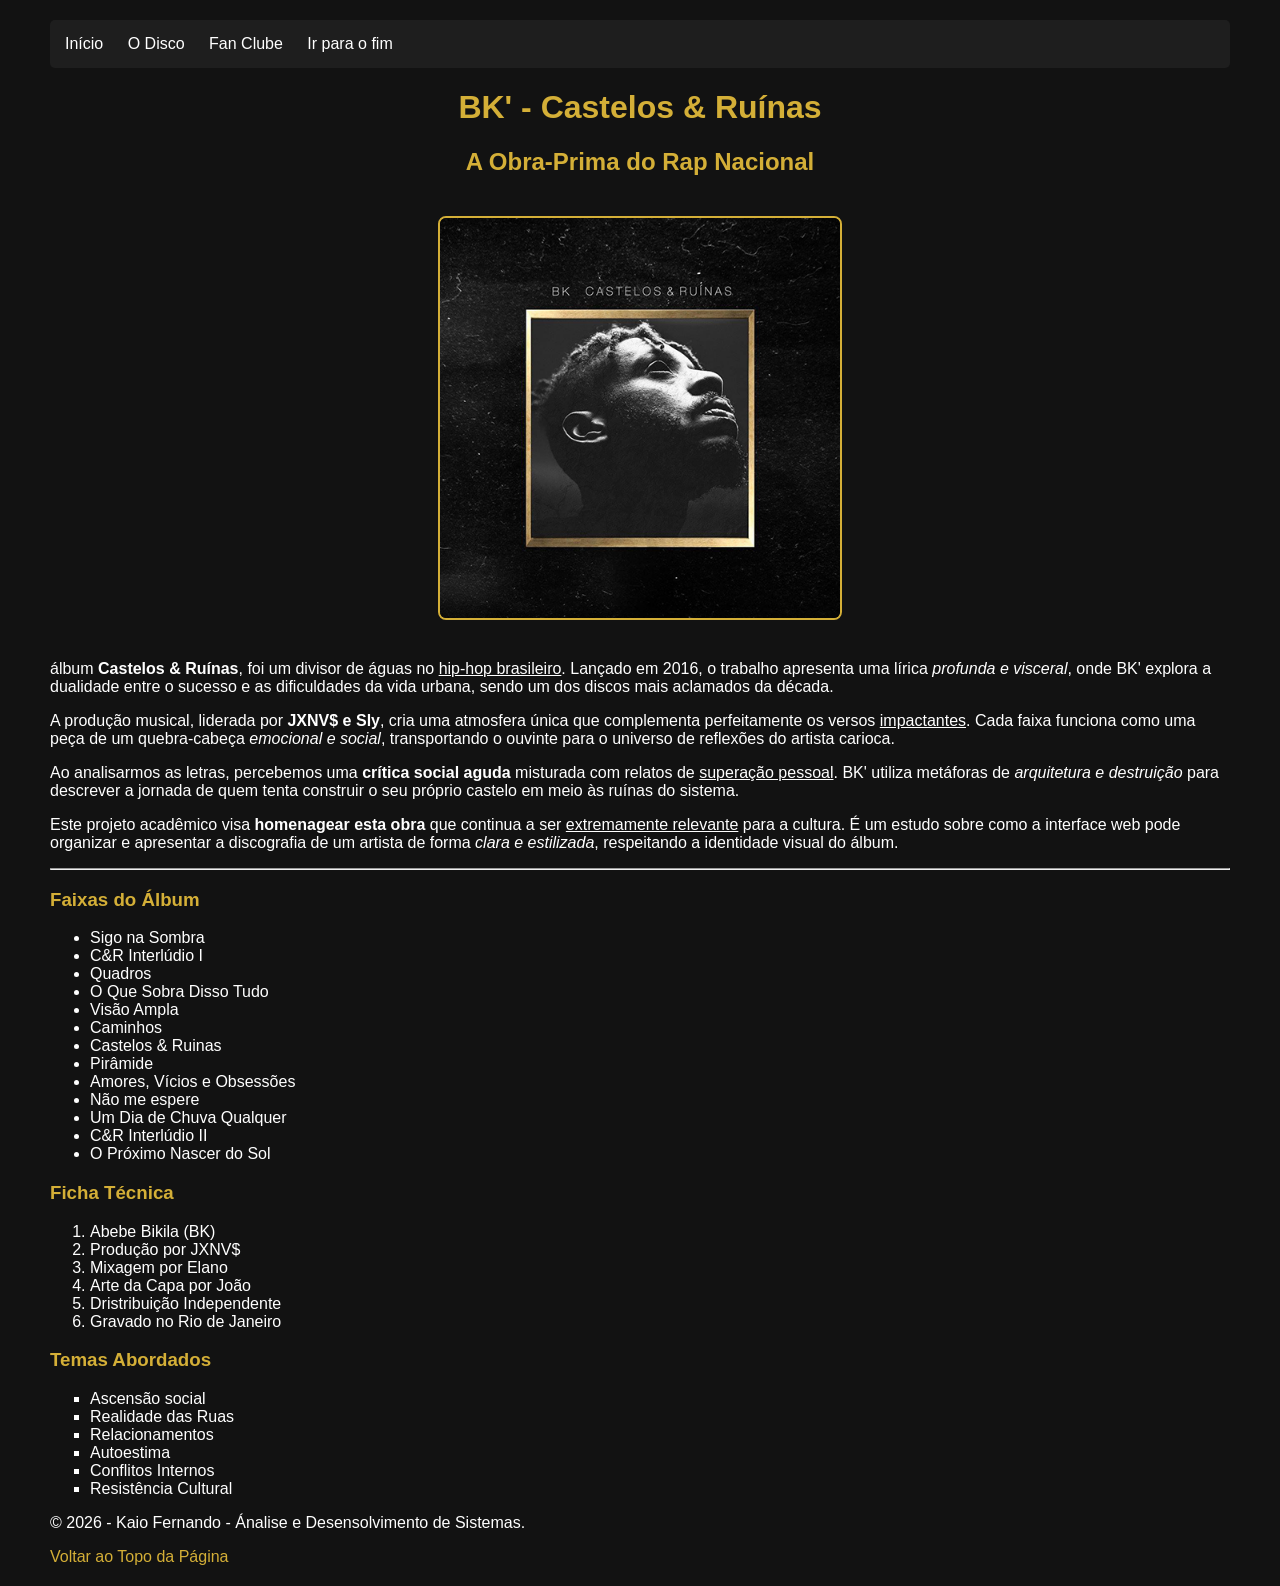
<file: TrabalhodeInterface/index.html>
<!DOCTYPE html>
<html lang="en">
<head>
    <meta charset="UTF-8">
    <meta name="viewport" content="width=device-width, initial-scale=1.0">
    <title> BK - Castelos & Ruínas</title>
    <link  rel="stylesheet" href= "style.css">
    <link rel="icon" href="Imagem/Castelo_Ruinas.png" type="image/png">
</head>
<body>
    <header>
        <nav>
            <ul>
                <li><a href="index.html">Início</a></li>
                <li><a href="Pagina/Projeto.html">O Disco</a></li>
                <li><a href="Pagina/Formulario.html">Fan Clube</a></li>
                <li><a href="#footer">Ir para o fim</a></li>
            </ul>
        </nav>
    </header>

    <main>
        <div class="hero-image">
            <h1 style="text-align: center;"> BK' - Castelos & Ruínas</h1>
            <h2 style="text-align: center;"> A Obra-Prima do Rap Nacional</h2>
        </div>
        <section style="text-align: center;">
            <img src="Imagem/Castelo_Ruinas.png" alt="Capa do Álbum BK" style="width: 400px; margin: 20px auto">
        </section>
        <section id="texto-principal">
            <p>
                álbum <strong>Castelos & Ruínas</strong>, foi um divisor de águas no <u>hip-hop brasileiro</u>. Lançado em 2016, o trabalho apresenta uma lírica <i>profunda e visceral</i>, onde BK' explora a dualidade entre o sucesso e as dificuldades da vida urbana, sendo um dos discos mais aclamados da década.
            </p>
            <p>
                A produção musical, liderada por <strong>JXNV$ e Sly</strong>, cria uma atmosfera única que complementa perfeitamente os versos <u>impactantes</u>. Cada faixa funciona como uma peça de um quebra-cabeça <i>emocional e social</i>, transportando o ouvinte para o universo de reflexões do artista carioca.
            </p>
            <p>
                Ao analisarmos as letras, percebemos uma <strong>crítica social aguda</strong> misturada com relatos de <u>superação pessoal</u>. BK' utiliza metáforas de <i>arquitetura e destruição</i> para descrever a jornada de quem tenta construir o seu próprio castelo em meio às ruínas do sistema.
            </p>
            <p>
                Este projeto acadêmico visa <strong>homenagear esta obra</strong> que continua a ser <u>extremamente relevante</u> para a cultura. É um estudo sobre como a interface web pode organizar e apresentar a discografia de um artista de forma <i>clara e estilizada</i>, respeitando a identidade visual do álbum.
            </p>
        </section>
        <hr> <section>
            <h3>Faixas do Álbum</h3> <!--Lista não Ordenada-->
            <ul>
                <li>Sigo na Sombra</li>
                <li>C&R Interlúdio I</li>
                <li>Quadros</li>
                <li>O Que Sobra Disso Tudo</li>
                <li>Visão Ampla</li>
                <li>Caminhos</li>
                <li>Castelos & Ruinas</li>
                <li>Pirâmide</li>
                <li>Amores, Vícios e Obsessões</li>
                <li>Não me espere</li>
                <li>Um Dia de Chuva Qualquer</li>
                <li>C&R Interlúdio II</li>
                <li>O Próximo Nascer do Sol</li>
            </ul>
            <h3>Ficha Técnica</h3> <!--Lista Ordenada-->
            <ol>
                <li>Abebe Bikila (BK)</li>
                <li>Produção por JXNV$</li>
                <li>Mixagem por Elano</li>
                <li>Arte da Capa por João</li>
                <li>Dristribuição Independente</li>
                <li>Gravado no Rio de Janeiro</li>
            </ol>
            <h3>Temas Abordados</h3>
            <ul style="list-style-type: square;">
                <li>Ascensão social</li>
                <li>Realidade das Ruas</li>
                <li>Relacionamentos</li>
                <li>Autoestima</li>
                <li>Conflitos Internos</li>
                <li>Resistência Cultural</li>
            </ul>
        </section>
    </main>
    <p>&copy; 2026 - Kaio Fernando - Ánalise e Desensolvimento de Sistemas.</p>
    <a href="#"> Voltar ao Topo da Página</a> </>
</html>
</file>
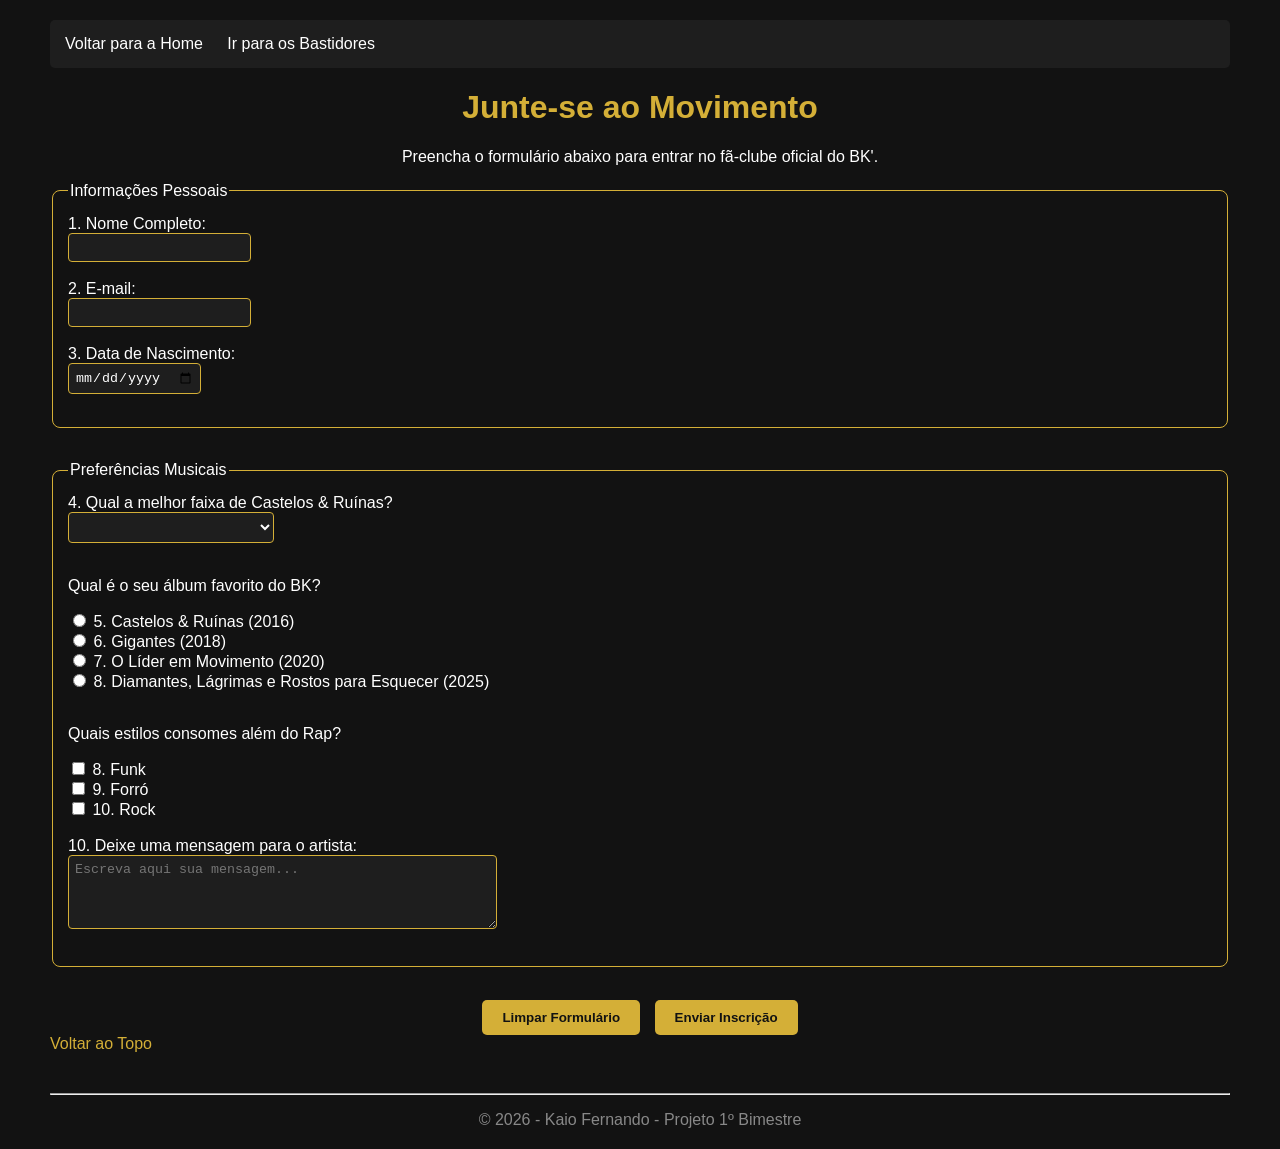
<file: TrabalhodeInterface/Pagina/Formulario.html>
<!DOCTYPE html>
<html lang="pt-br">
<head>
    <meta charset="UTF-8">
    <title>Fan Club | BK'</title>
    <link rel="StyleSheet" href="../style.css">
    <link rel="icon" href="../Imagem/Castelo_Ruinas.png" type="image/png">
</head>
<body>

    <header>
        <nav>
            <ul>
                <li><a href="../index.html">Voltar para a Home</a></li>
                <li><a href="Projeto.html">Ir para os Bastidores</a></li>
            </ul>
        </nav>
    </header>

    <main>
        <h1 style="text-align: center;">Junte-se ao Movimento</h1>
        <p style="text-align: center;">Preencha o formulário abaixo para entrar no fã-clube oficial do BK'.</p>

        <form action="#" method="POST">
            
            <fieldset>
                <legend>Informações Pessoais</legend>

                <label for="nome">1. Nome Completo:</label><br>
                <input type="text" id="nome" name="nome" required><br><br>

                <label for="email">2. E-mail:</label><br>
                <input type="email" id="email" name="email" required><br><br>

                <label for="nascimento">3. Data de Nascimento:</label><br>
                <input type="date" id="nascimento" name="nascimento"><br><br>
            </fieldset>

            <br>

            <fieldset>
                <legend>Preferências Musicais</legend>

                <label for="faixa">4. Qual a melhor faixa de Castelos & Ruínas?</label><br>
                <select id="faixa" name="faixa">
                    <option value=""></option>
                    <option value="caminhos">Caminhos</option>
                    <option value="amanhecer">Sigo na Sombra</option>
                    <option value="planos">Amores, Vícios e Obsessões</option>
                    <option value="outra">Outra</option>
                </select><br><br>

                <p>Qual é o seu álbum favorito do BK?</p>

                <input type="radio" id="castelos" name="album" value="castelos">
                <label for="castelos">5. Castelos & Ruínas (2016)</label><br>
                
                <input type="radio" id="gigantes" name="album" value="gigantes">
                <label for="gigantes">6. Gigantes (2018)</label><br>
                
                <input type="radio" id="lider" name="album" value="lider">
                <label for="lider">7. O Líder em Movimento (2020)</label><br>

                <input type="radio" id="diamantes" name="album" value="diamentes">
                <label for="diamantes">8. Diamantes, Lágrimas e Rostos para Esquecer (2025)</label><br><br>

                <p>Quais estilos consomes além do Rap?</p>
                
                <input type="checkbox" id="funk" name="estilo" value="funk">
                <label for="funk">8. Funk</label><br>
                
                <input type="checkbox" id="forro" name="estilo" value="forro">
                <label for="forro">9. Forró</label><br>

                <input type="checkbox" id="rock" name="estilo" value="rock">
                <label for="rock">10. Rock</label><br><br>

                <label for="mensagem">10. Deixe uma mensagem para o artista:</label><br>
                <textarea id="mensagem" name="mensagem" rows="4" cols="50" placeholder="Escreva aqui sua mensagem..."></textarea><br><br>
            </fieldset>

            <br>

            <div style="text-align: center;">
                <button type="reset" style="padding: 10px 20px; margin-right: 10px;">Limpar Formulário</button>
                <button type="submit" style="padding: 10px 20px; font-weight: bold;">Enviar Inscrição</button>
            </div>

        </form>
    </main>
    <a href="#">Voltar ao Topo</a>
    <footer>
        <hr>
        <p>&copy; 2026 - Kaio Fernando - Projeto 1º Bimestre</p>
    </footer>

</body>
</html>
</file>
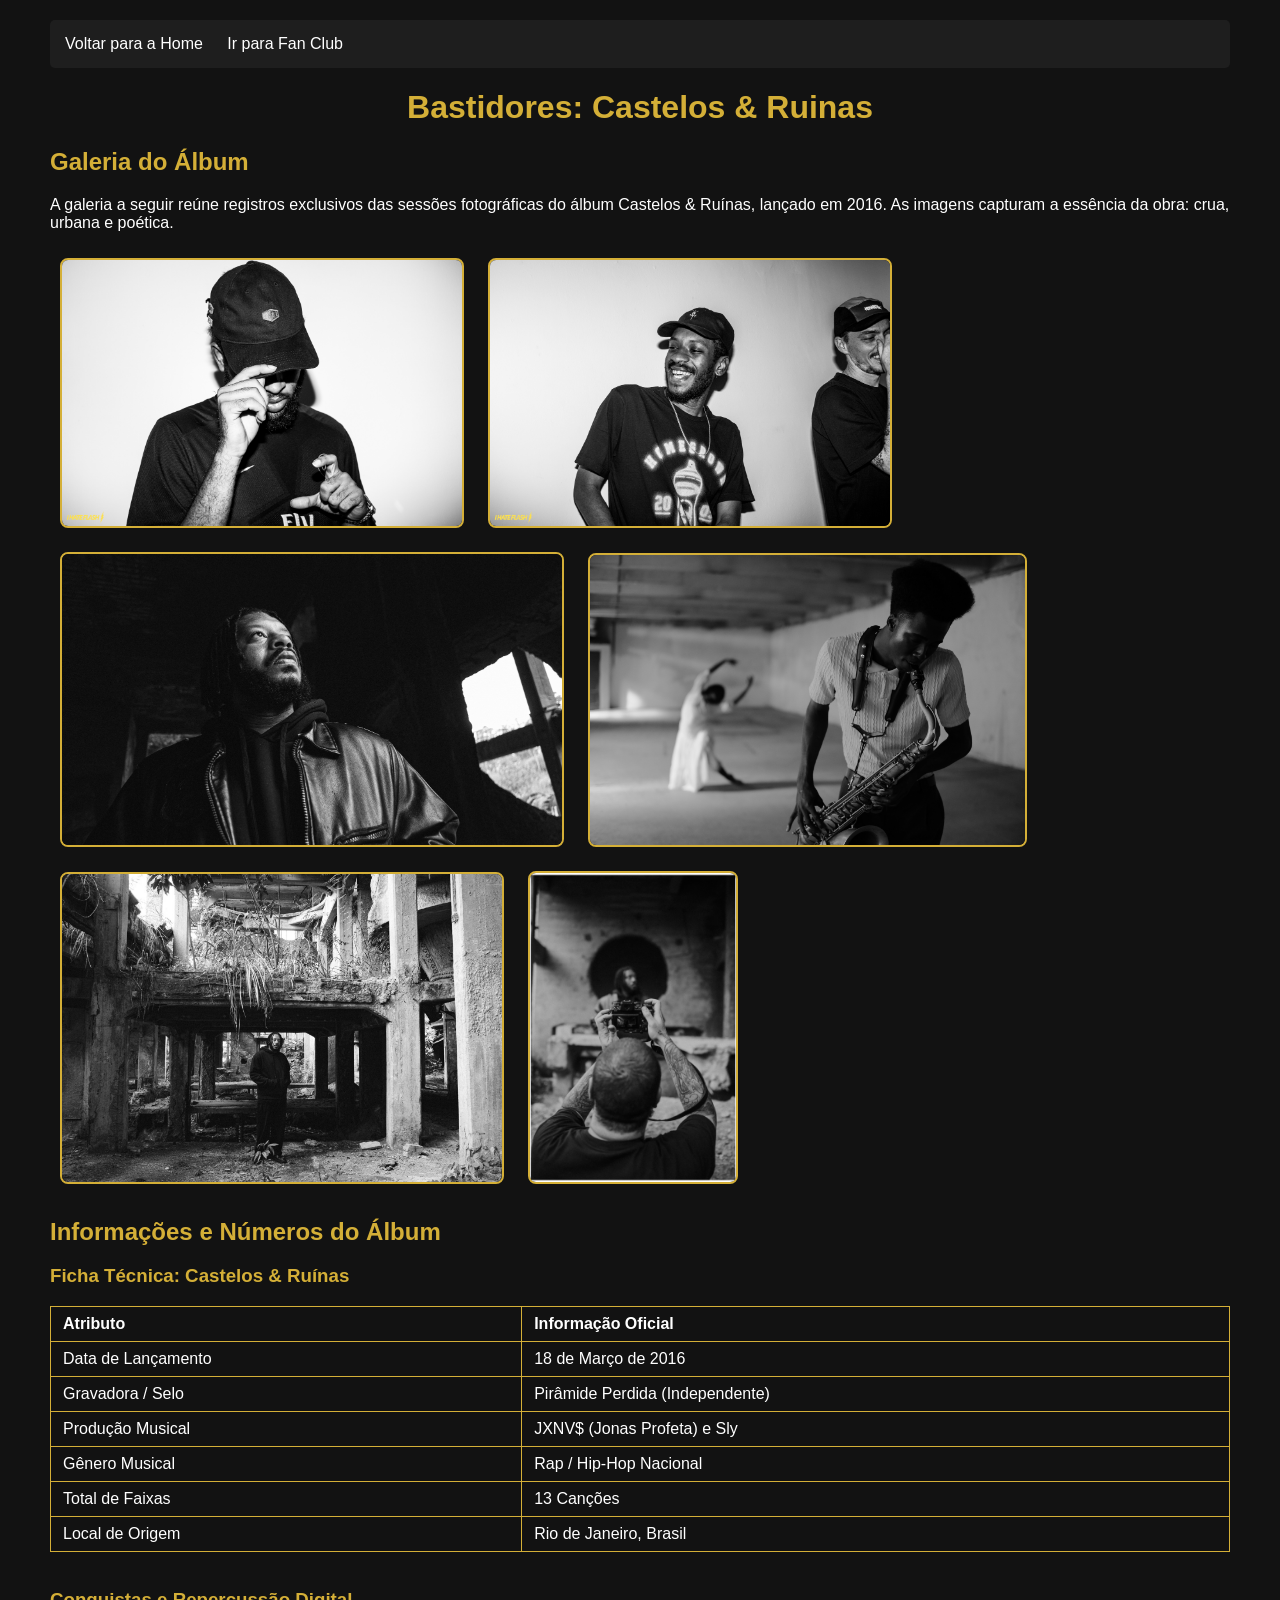
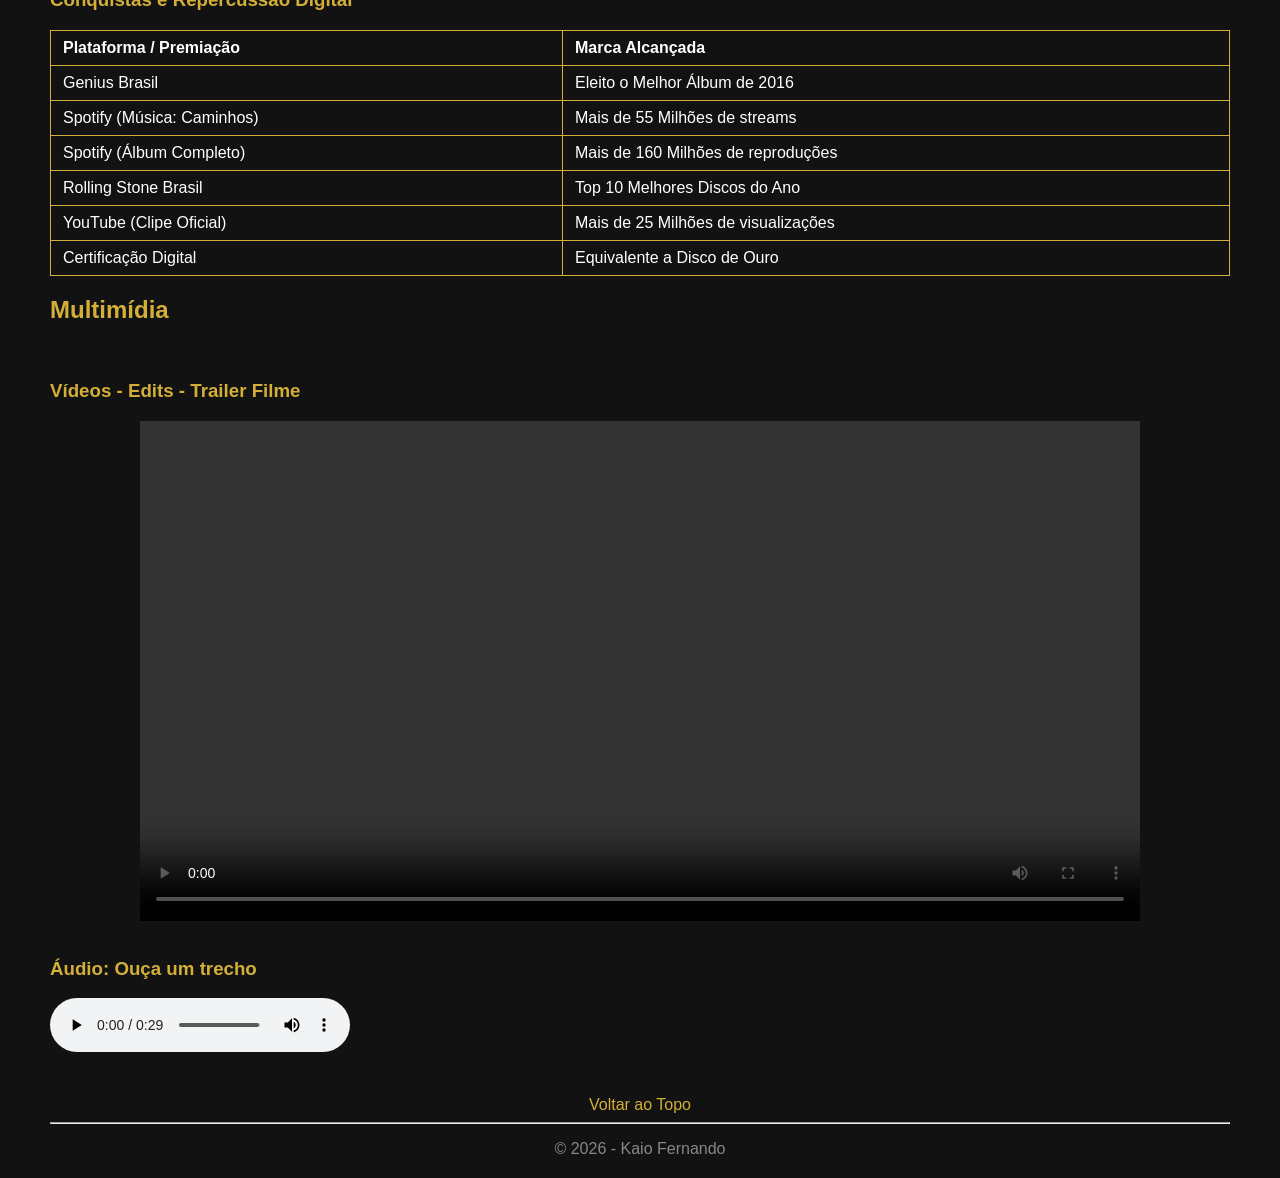
<file: TrabalhodeInterface/Pagina/Projeto.html>
<!DOCTYPE html>
<html lang="en">
<head>
    <meta charset="UTF-8">
    <meta name="viewport" content="width=device-width, initial-scale=1.0">
    <title>Mídias e Dados | BK' </title>
    <link rel="stylesheet" href="../style.css">
    <link rel="icon" href="../Imagem/Castelo_Ruinas.png" type="image/png">
</head>
<body>
    <header>
        <nav>
            <ul>
                <li><a href="../index.html">Voltar para a Home</a></li>
                <li><a href="Formulario.html">Ir para Fan Club</a></li>
            </ul>
        </nav>
    </header>

    <main>
        <h1 style="text-align: center;">Bastidores: Castelos & Ruinas</h1>

        <section>
            <h2>Galeria do Álbum</h2>

            <p>A galeria a seguir reúne registros exclusivos das sessões fotográficas do álbum Castelos & Ruínas, lançado em 2016. As imagens capturam a essência da obra: crua, urbana e poética.</p>
            
            <img src="../Imagem/audi__o_bk_ihateflash-wilmore-2.jpg" width="400" title="Foto-BK">
            <img src="../Imagem/foto1.jpg" width="400" title="Foto-BK">
            <br />
            <img src="../Imagem/foto22.jpg" width="500" title="Foto-10anos">
            <img src="../Imagem/foto55.jpg" width="435" title="Foto-10anos">
            <br />
            <img src="../Imagem/foto.jpg" width="440" title="Foto-10anos">
            <img src="../Imagem/foto33.jpg" width="206" title="Foto-10anos">
            
           
        </section>
        <section>
            <h2>Informações e Números do Álbum</h2>

            <h3>Ficha Técnica: Castelos & Ruínas</h3>
            <table border="1">
                <tr>
                    <th>Atributo</th>
                    <th>Informação Oficial</th>
                </tr>
                <tr>
                    <td>Data de Lançamento</td>
                    <td>18 de Março de 2016</td>
                </tr>
                <tr>
                    <td>Gravadora / Selo</td>
                    <td>Pirâmide Perdida (Independente)</td>
                </tr>
                <tr>
                    <td>Produção Musical</td>
                    <td>JXNV$ (Jonas Profeta) e Sly</td>
                </tr>
                <tr>
                    <td>Gênero Musical</td>
                    <td>Rap / Hip-Hop Nacional</td>
                </tr>
                <tr>
                    <td>Total de Faixas</td>
                    <td>13 Canções</td>
                </tr>
                <tr>
                    <td>Local de Origem</td>
                    <td>Rio de Janeiro, Brasil</td>
                </tr>
            </table>

            <br> <h3>Conquistas e Repercussão Digital</h3>
            <table border="1">
                <tr>
                    <th>Plataforma / Premiação</th>
                    <th>Marca Alcançada</th>
                </tr>
                <tr>
                    <td>Genius Brasil</td>
                    <td>Eleito o Melhor Álbum de 2016</td>
                </tr>
                <tr>
                    <td>Spotify (Música: Caminhos)</td>
                    <td>Mais de 55 Milhões de streams</td>
                </tr>
                <tr>
                    <td>Spotify (Álbum Completo)</td>
                    <td>Mais de 160 Milhões de reproduções</td>
                </tr>
                <tr>
                    <td>Rolling Stone Brasil</td>
                    <td>Top 10 Melhores Discos do Ano</td>
                </tr>
                <tr>
                    <td>YouTube (Clipe Oficial)</td>
                    <td>Mais de 25 Milhões de visualizações</td>
                </tr>
                <tr>
                    <td>Certificação Digital</td>
                    <td>Equivalente a Disco de Ouro</td>
                </tr>
            </table>
        </section>
        <section>
            <h2>Multimídia</h2>
            <br />
            <h3>
                <b>
                Vídeos - Edits - Trailer Filme
                </b>
            </h3>
            <video src="../Videos/abertura.mp4" controls width="1000" style="display: block; margin: 0 auto;"></video>
                <br />
                <h3>Áudio: Ouça um trecho</h3>
            <audio controls>
                <source src="../Audio/audio do álbum.mp3" type="audio/mp3">
            </audio>
        </section>
    </main>
    <footer>
        <a href="#">Voltar ao Topo</a>
        <hr>
        <p>&copy; 2026 - Kaio Fernando</p>
    </footer>
</body>
</html>
</file>
<file: TrabalhodeInterface/style.css>
body {
    background-color: #121212;
    color: #ffffff;
    font-family: Arial, Helvetica, sans-serif;
    margin: 20px 50px;
}
h1, h2, h3{
    color: #d4af37;
}
img {
    border-radius: 8px;
    border: 2px solid #d4af37;
}
nav ul{
    list-style-type: none;
    padding: 15px;
    background-color: #1e1e1e;
    border-radius: 5px;
}
nav li{
    display: inline;
    margin-right: 20px;
}
nav a{
    color: #ffffff;
    text-decoration: none;
}
nav a:hover{
    color: #d4af37;
}
table{
    width: 100%;
    border-collapse: collapse;
    text-align: left;
}
button {   padding: 10px 20px;   background-color: #d4af37;   color: #121212;   border: none;   border-radius: 5px;   cursor: pointer;   font-weight: bold;
 }
button:hover {   background-color: #f0c040; }
/* Tabelas */ td, th {   padding: 8px 12px;   border: 1px solid #d4af37;   color: #ffffff; }
/* Imagens da Galeria */ section img {   margin: 10px;   border-radius: 8px;   border: 2px solid #d4af37; }
/* Formulário */ input, select, textarea {   background-color: #1e1e1e;   color: #ffffff;   border: 1px solid #d4af37;   padding: 6px;   border-radius: 4px; }
/* Fieldset */ fieldset {   border: 1px solid #d4af37;   border-radius: 8px;   padding: 15px;   margin-bottom: 15px; }
/* Rodapé */ footer {   text-align: center;   color: #888888;   margin-top: 40px; }
/* Links */ a {   color: #d4af37;   text-decoration: none; } a:hover {   text-decoration: underline; }
</file>
